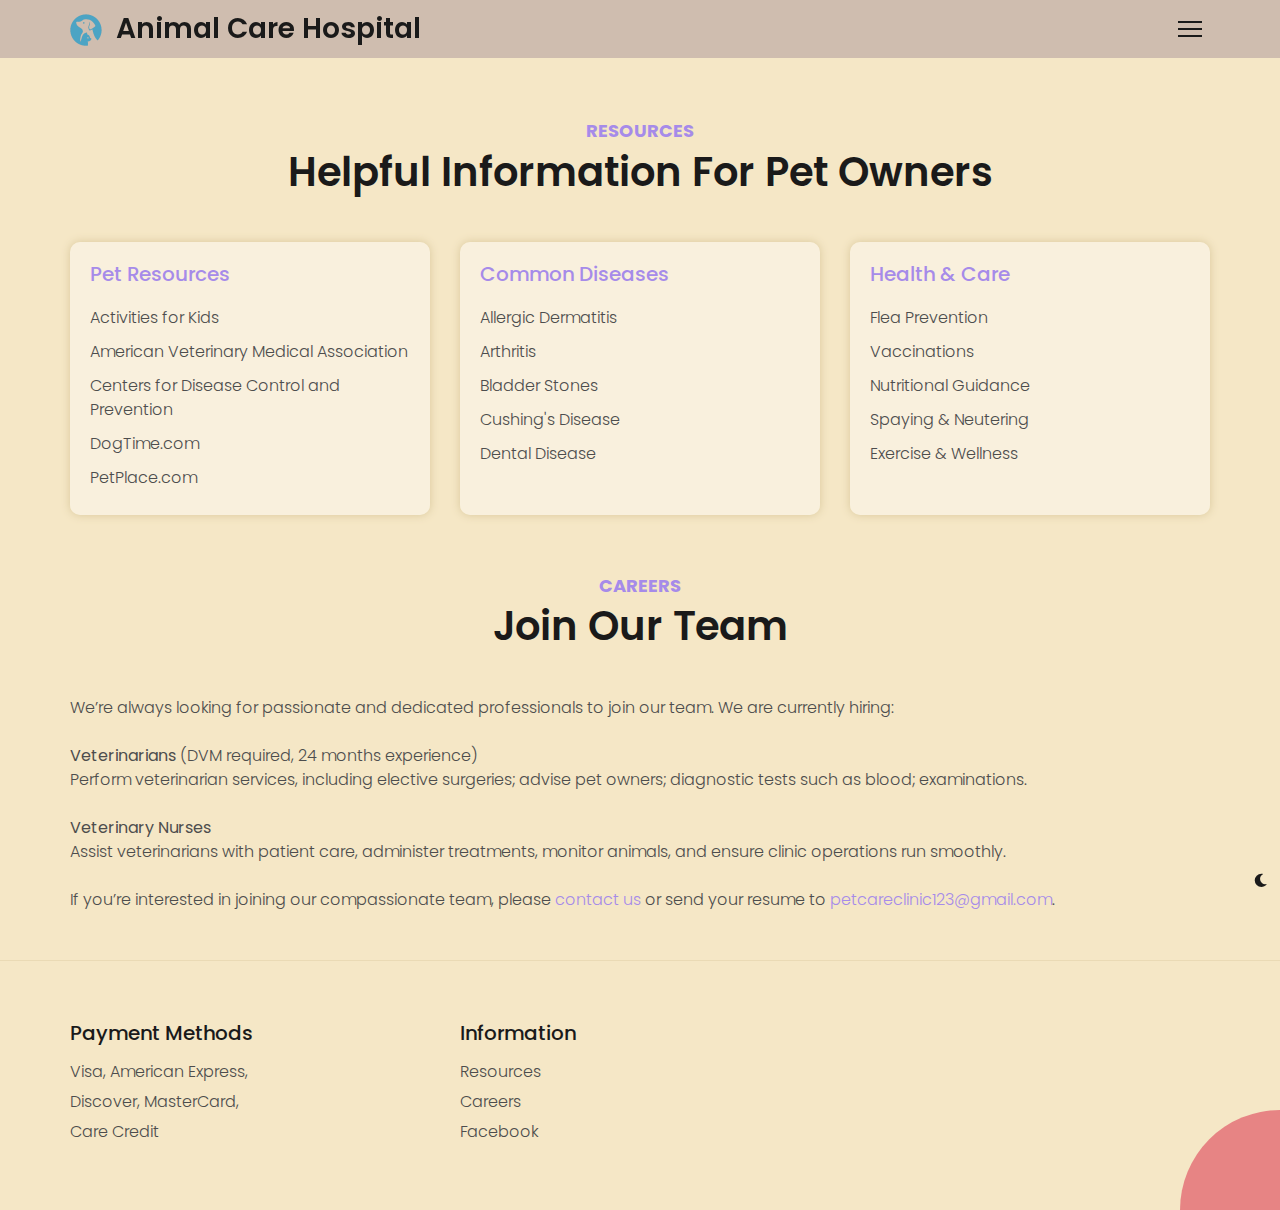
<file: resources.html>
<!DOCTYPE html>
<html lang="en">
<head>
  <title>Resources - Animal Care Hospital</title>
  <meta charset="utf-8">
  <meta name="viewport" content="width=device-width, initial-scale=1.0">
  <link rel="stylesheet" href="css/style.css">
  <link rel="stylesheet" href="css/font-awesome.css">
  <style>
    body {
      background-color: var(--body-bg-color);
      color: var(--black-70);
    }

    .resources-section {
      padding: 120px 0 60px;
    }

    .section-title {
      text-align: center;
      margin-bottom: 40px;
    }

    .section-title h2 {
      color: var(--main-color);
      font-size: 18px;
      text-transform: uppercase;
    }

    .section-title p {
      font-size: 40px;
      font-weight: 600;
      color: var(--black-90);
      text-transform: capitalize;
    }

    .resources-container {
      display: grid;
      grid-template-columns: repeat(auto-fit, minmax(300px, 1fr));
      gap: 30px;
      max-width: 1170px;
      margin: 0 auto;
    }

    .resource-category {
      background-color: var(--white-alpha-40);
      padding: 20px;
      border-radius: 10px;
      box-shadow: 0 0 10px var(--shadow-color);
    }

    .resource-category h3 {
      color: var(--main-color);
      margin-bottom: 15px;
    }

    .resource-category ul {
      list-style: none;
      padding: 0;
    }

    .resource-category li a {
      display: block;
      color: var(--black-70);
      text-decoration: none;
      padding: 5px 0;
      transition: color 0.3s ease;
    }

    .resource-category li a:hover {
      color: var(--main-color);
    }

    /* Responsive */
    @media (max-width: 768px) {
      .resources-container {
        grid-template-columns: 1fr;
      }
    }
  </style>
</head>
<body>

  <!-- Header -->
  <header class="header">
    <div class="container">
      <div class="header-main">
        <div class="logo">
          <a href="index.html"><img src="img/logo.png" alt="logo"> Animal Care Hospital</a>
        </div>
        <button type="button" class="nav-toggler js-nav-toggler">
          <span></span>
        </button>
        <nav class="nav js-nav">
          <ul>
            <li><a href="index.html#home">Home</a></li>
            <li><a href="index.html#about">About</a></li>
            <li><a href="index.html#services">Services</a></li>
            <li><a href="index.html#contact">Contact</a></li>
            <li><a href="coupons.html">Coupons</a></li>
            <li><a href="resources.html">Resources</a></li>
          </ul>
        </nav>
      </div>
    </div>
  </header>

    <!-- Light/Dark Mode Switcher -->
    <button type="button" class="switcher-btn js-switcher-btn">
        <i class="fas fa-moon"></i>
      </button>
  
  <!-- Resources Section -->
  <section class="resources-section">
    <div class="container">
      <div class="section-title">
        <h2>Resources</h2>
        <p>Helpful Information for Pet Owners</p>
      </div>
      <div class="resources-container">
        <!-- Pet Resources -->
        <div class="resource-category">
          <h3>Pet Resources</h3>
          <ul>
            <li><a href="https://www.houseofpetsinc.com/events" target="_blank">Activities for Kids</a></li>
            <li><a href="https://www.avma.org/" target="_blank">American Veterinary Medical Association</a></li>
            <li><a href="https://www.cdc.gov/healthy-pets/pets-animals/index.html" target="_blank">Centers for Disease Control and Prevention</a></li>
            <li><a href="https://dogtime.com/" target="_blank">DogTime.com</a></li>
            <li><a href="https://www.petplace.com/" target="_blank">PetPlace.com</a></li>
          </ul>
        </div>
        <!-- Diseases -->
        <div class="resource-category">
          <h3>Common Diseases</h3>
          <ul>
            <li><a href="https://www.mayoclinic.org/diseases-conditions/pet-allergy/symptoms-causes/syc-20352192" target="_blank">Allergic Dermatitis</a></li>
            <li><a href="https://vetmedbiosci.colostate.edu/vth/services/orthopedic-medicine/arthritis-management-and-prevention/" target="_blank">Arthritis</a></li>
            <li><a href="https://vcahospitals.com/know-your-pet/bladder-stones-in-dogs" target="_blank">Bladder Stones</a></li>
            <li><a href="https://vcahospitals.com/know-your-pet/cushings-disease-in-dogs" target="_blank">Cushing's Disease</a></li>
            <li><a href="https://vcahospitals.com/know-your-pet/dental-disease-and-its-relation-to-systemic-disease-in-pets" target="_blank">Dental Disease</a></li>
          </ul>
        </div>
        <!-- Health & Care -->
        <div class="resource-category">
          <h3>Health & Care</h3>
          <ul>
            <li><a href="https://www.cdc.gov/fleas/prevention/index.html" target="_blank">Flea Prevention</a></li>
            <li><a href="https://www.avma.org/resources-tools/pet-owners/petcare/vaccinations" target="_blank">Vaccinations</a></li>
            <li><a href="https://www.fda.gov/animal-veterinary/animal-health-literacy/helping-pets-live-healthier-thinner-lives-aaha-nutritional-assessment-guidelines" target="_blank">Nutritional Guidance</a></li>
            <li><a href="https://www.avma.org/resources-tools/pet-owners/petcare/spaying-and-neutering" target="_blank">Spaying & Neutering</a></li>
            <li><a href="https://www.mainstreetvets.co/blog/the-importance-of-exercise-for-your-pets-physical-and-mental-health/" target="_blank">Exercise & Wellness</a></li>
          </ul>
        </div>
      </div>
    </div>
  </section>

  <!-- Careers Section -->
<section class="careers-section">
    <div class="container">
      <div class="section-title" id="careers">
        <h2>Careers</h2>
        <p>Join Our Team</p>
      </div>
      <div class="careers-content">
        <p>
          We’re always looking for passionate and dedicated professionals to join our team. We are currently hiring:
        </p> <br>
        <ul>
          <li><strong>Veterinarians</strong> (DVM required, 24 months experience)</li>
          <p>Perform veterinarian services, including elective surgeries; advise pet owners; diagnostic tests such as blood; examinations.</p> <br>
          <li><strong>Veterinary Nurses</strong></li>
          <p>Assist veterinarians with patient care, administer treatments, monitor animals, and ensure clinic operations run smoothly.</p><br>
        </ul>
        <p>
          If you’re interested in joining our compassionate team, please <a href="index.html#contact">contact us</a> or send your resume to 
          <a href="mailto:petcareclinic123@gmail.com">petcareclinic123@gmail.com</a>.
        </p>
        <br><br>
      </div>
    </div>
  </section>

  <!-- Footer -->
  <footer class="footer">
    <div class="footer-top">
      <div class="container">
        <div class="row">
          <div class="footer-item">
            <h3>Payment Methods</h3>
            <ul>
              <li>Visa, American Express,</li>
              <li>Discover, MasterCard,</li>
              <li>Care Credit</li>
            </ul>
          </div>
          <div class="footer-item">
            <h3>Information</h3>
            <ul>
              <li><a href="#">Resources</a></li>
              <li><a href="#">Careers</a></li>
              <li><a href="https://www.facebook.com/animalcarelivonia/" target="_blank" >Facebook</a></li>
            </ul>
          </div>
        </div>
      </div>
    </div>
  </footer>

  <script src="js/script.js" defer></script>

</body>
</html>
</file>
<file: css/style.css>
/* -------------------------------------------------------

************** Table of contents **********************

  01. = fonts
  02. = variables
  03. = override variables for dark theme
  04. = base
  05. = container
  06. = row
  07. = section
  08. = buttons
  09. = forms
  10. = fancy border-radius box
  11. = theme light dark switcher
  12. = animation keyframes
  13. = preloader
  14. = header
  15. = home section
  16. = about section
  17. = services section
  18. = fun fact section
  19. = coupons section
  20. = contact section
  21. = footer 
  22. = responsive
  
----------------------------------------------------------*/


/* ---------------
 01. = fonts 
 ------------------*/
 @import url('https://fonts.googleapis.com/css2?family=Poppins:wght@300;400;500;600;700&display=swap');


/* --------------------
 02. = variables 
 ----------------------*/
 :root {
  --main-color: hsl(257, 68%, 73%);
  --light-red: hsl(0, 67%, 71%);
  --light-yellow: hsl(42, 73%, 74%);
  --black-90: hsl(0, 0%, 10%);
  --black-70: hsl(0, 0%, 30%);
  --white: hsl(0, 0%, 100%);
  --white-alpha-40: hsla(0, 0%, 100%, 0.4);
  --white-alpha-50: hsla(0, 0%, 100%, 0.5);
  --body-bg-color: hsl(42, 71%, 87%);
  --border-color-1: hsl(42, 45%, 73%);
  --border-color-2: hsla(44, 45%, 73%, 0.4);
  --shadow-color: hsl(42, 45%, 73%);
  --disabled-text:rgb(159, 151, 151);
}


/* 03. = override variables for dark theme */
body.dark{
  --body-bg-color: hsl(258, 14%, 18%);
  --white-alpha-40: hsla(0, 0%, 100%, 0.05);
  --black-90: hsl(0, 0%, 100%);
  --black-70: hsla(0, 0%, 100%, 0.7);
  --border-color-1: hsla(0, 0%, 100%, 0.12);
  --border-color-2: hsla(0, 0%, 100%, 0.05);
  --shadow-color: hsla(0, 0%, 0%, 0.15);
  --disabled-text:rgba(255, 255, 255, 0.324);
}


/* 04. = base */
html{
  scroll-behavior: smooth;
}
*{
  box-sizing: border-box;
  margin: 0;
  padding: 0;
}
::before,
::after{
  box-sizing: border-box;
}
body{
  font-family: 'Poppins', sans-serif;
  font-weight: 300;
  font-size: 16px;
  background-color: var(--body-bg-color);
  color: var(--black-70);
  overflow-x: hidden;
  line-height: 1.5;
  -webkit-tap-highlight-color: transparent;
}
h1,h2,h3,h4,h5,h6{
  line-height: 1.2;
  color: var(--black-90);
}
h3{
  font-size: 20px;
  font-weight: 500;
}
a{
  text-decoration: none;
  color: var(--main-color);
}
img{
  max-width: 100%;
  vertical-align: middle;
}
ul{
  list-style: none;
}
::selection{
  color: var(--white);
  background-color: var(--main-color);
}

::-webkit-scrollbar{
  width: 5px;
}
::-webkit-scrollbar-track{
  background-color: var(--body-bg-color);
}
::-webkit-scrollbar-thumb{
  background-color: var(--main-color);
}

/* ---------------------- 
 05. = container 
 ------------------------*/
.container{
  max-width: 1170px;
  margin: auto;
  padding: 0 15px;
}

/* ---------------------- 
 06. = row 
 ------------------------*/
.row{
  --cols: 12;
  display: grid;
  grid-template-columns: repeat(var(--cols), minmax(0, 1fr));
  grid-gap: 30px;
}

/* 07. = section */
.section-padding{
  padding: 60px 0;
}
.section-title{
  text-align: center;
  margin-bottom: 40px;
}
.section-title .title{
  font-size: 18px;
  font-weight: 500;
  text-transform: uppercase;
  color: var(--main-color);
  margin: 0 0 8px;
}
.section-title .sub-title{
  font-size: 40px;
  font-weight: 600;
  color: var(--black-90);
  text-transform: capitalize;
  line-height: 1.2;
}

/* --------------------- 
 08. = buttons 
 --------------------------------*/
 button{
   cursor: pointer;
 }
.btn{
  margin-top: 15px;
  display: inline-block;
  padding: 10px 28px;
  background-color: var(--main-color);
  color: var(--white);
  border-radius: 30px;
  font-weight: 500;
  font-size: 16px;
  text-transform: capitalize;
  line-height: 1.5;
  font-family: inherit;
  border: none;
  vertical-align: middle;
  user-select: none;
  position: relative;
  overflow: hidden;
}
.btn::before,
.btn::after{
  content: '';
  position: absolute;
  background-color: var(--white-alpha-50);
}
.btn::before{
  height: 8px;
  width: 8px;
  left: -8px;
  top: 6px;
  transition: left 0.2s ease;
}
.btn::after{
  height: 10px;
  width: 10px;
  right: -10px;
  bottom: 6px;
  transition: right 0.2s ease;
}
.btn:hover::before{
  left: 14px;
}
.btn:hover::after{
  right: 14px;
}
.btn:hover::before,
.btn:hover::after{
  animation: spin 2s linear infinite;
}

/* Dropdown Styling */
.input-control {
  display: block;
  width: 100%;
  height: 42px;
  background-color: var(--body-bg-color); /* Matches form background */
  border: 1px solid var(--border-color-1); /* Adds a visible border */
  border-radius: 5px; /* Rounded corners */
  padding: 8px; /* Inner padding for better spacing */
  font-size: 16px;
  color: var(--black-70); /* Text color */
  appearance: none; /* Removes default browser styles */
}

.input-control:focus {
  outline: none; /* Removes default focus outline */
  border-color: var(--main-color); /* Highlight border on focus */
  box-shadow: 0 0 5px var(--main-color); /* Adds a subtle focus glow */
}

select.input-control option {
  background-color: var(--body-bg-color); /* Matches the dropdown background */
  color: var(--black-90); /* Text color */
  padding: 5px; /* Adds spacing within options */
}

select.input-control option:disabled {
  color: var(--disabled-text); /* Disabled text is less prominent */
  background-color: var(--body-bg-color); /* Subtle background for disabled */
}

/* 09. = forms */
.input-box{
  margin-bottom: 20px;
}
.input-control::placeholder{
  color: var(--black-70);
}
.input-control{
  display: block;
  width: 100%;
  height: 42px;
  background-color: transparent;
  border: none;
  border-bottom: 1px solid var(--border-color-1);
  font-size: 16px;
  font-family: inherit;
  color: var(--black-90);
}
.input-control:focus{
  outline: none;
}
textarea.input-control{
  height: 120px;
  resize: none;
}
/* -----------------------------
 10. = fancy border-radius box 
 -------------------------------*/
.fancy-br-box{
  height: 400px;
  width: 400px;
  margin: auto;
  position: relative;
  z-index: 1;
}
.fancy-br-box::before{
  content: '';
  position: absolute;
  left: 0;
  top: 0;
  height: 100%;
  width: 100%;
  border: 2px solid transparent;
  border-radius: 50% 40% / 40% 50%;
  transform: rotate(150deg);
  z-index: -1;
}
.fancy-br-box > img{
  border-radius: 30% 70% 50% 50% / 50%;
}
/* 11. = theme light dark switcher */
.switcher-btn{
  height: 40px;
  width: 40px;
  position: fixed;
  right: 0;
  bottom: 0;
  color: var(--black-90);
  z-index: 3;
  border-radius: 50%;
  border: none;
  background-color: transparent;
}
.switcher-btn::before{
  content: '';
  position: absolute;
  left: 0;
  top: 0;
  height: 100%;
  width: 100%;
  background-color: var(--main-color);
  z-index: -1;
  border-radius: 50%;
  transition: transform 0.3s ease;
  transform: scale(0);
}
.switcher-btn:hover::before{
  transform: scale(1);
}

/* --------------------- 
 12. = animation keyframes 
 --------------------------*/
@keyframes moveX {
  0%,100%{
    transform: translateX(0);
  }
  50%{
    transform: translateX(20px);
  }
}
@keyframes spin {
  0%{
    transform: rotate(0);
  }
  100%{
    transform: rotate(360deg);
  }
}

@keyframes zoomInOut {
  0%, 100%{
    transform: scale(1);
  }
  50%{
    transform: scale(1.1);
  }
}

/* 13. = preloader */
.preloader{
  position: fixed;
  left: 0;
  top: 0;
  height: 100%;
  width: 100%;
  background-color: var(--main-color);
  z-index: 10;
  display: flex;
  transition: opacity 0.6s ease;
}
.preloader.fade-out{
  opacity: 0;
}
.preloader img{
  width: 50px;
  margin: auto;
  animation: zoomInOut 1s linear infinite;
}


/* 14. = header */
.header{
  position: fixed;
  left: 0;
  top: 0;
  width: 100%;
  z-index: 2;
  padding: 8px 0;
  background-color: rgba(150, 127, 139, 0.4);
}
.header-main{
  display: flex;
  align-items: center;
  justify-content: space-between;
  position: relative;
}
.logo a{
  font-size: 28px;
  text-transform: capitalize;
  font-weight: 600;
  color: var(--black-90);
}
.logo img{
  width: 32px;
  margin-right: 7px;
}
.nav-toggler{
  height: 34px;
  width: 40px;
  border: none;
  background-color: transparent;
}
.nav-toggler span{
  display: block;
  height: 2px;
  width: 24px;
  background-color: var(--black-90);
  margin: auto;
  position: relative;
  transition: background-color 0.3s ease;
}
.nav-toggler.active span{
  background-color: transparent;
}
.nav-toggler span::before,
.nav-toggler span::after{
  content: '';
  position: absolute;
  left: 0;
  width: 100%;
  height: 100%;
  background-color: var(--black-90);
  transition: top 0.2s ease 0.2s, transform 0.2s ease;
}
.nav-toggler span::before{
  top: -7px;
}
.nav-toggler span::after{
  top: 7px;
}
.nav-toggler.active span::before,
.nav-toggler.active span::after{
  top: 0;
  transition-delay: 0s, 0.2s;
}
.nav-toggler.active span::before{
  transform: rotate(45deg);
}
.nav-toggler.active span::after{
  transform: rotate(-45deg);
}
.nav{
  position: absolute;
  right: 0;
  top: 100%;
  margin-top: 8px;
  visibility: hidden;
  transition: visibility 0s ease 0.5s;
}
.nav.active{
  visibility: visible;
  transition-delay: 0s;
}
.nav li{
  background-color: var(--white-alpha-40);
  text-align: center;
  transform: translateY(20px);
  -webkit-backdrop-filter: blur(5px);
  backdrop-filter: blur(5px);
  opacity: 0;
  transition: opacity 0.5s ease, transform 0.5s ease;
  transition-delay: calc(0.05s * var(--item));
}
.nav.active li{
  opacity: 1;
  transform: translateY(0);
}
.nav li:first-child{
  border-radius: 10px 10px 0 0;
}
.nav li:last-child{
  border-radius: 0 0 10px 10px;
}
.nav a{
  display: block;
  padding: 8px 30px;
  font-weight: 500;
  color: var(--black-90);
  text-transform: capitalize;
  position: relative;
}
.nav a::before{
  content: '';
  height: 2px;
  width: 0;
  position: absolute;
  left: 5px;
  top: 50%;
  transform: translateY(-50%);
  background-color: var(--main-color);
  transition: width 0.3s ease;
}
.nav a:hover::before{
  width: 12px;
}
/* --------------------------
 15. = home section 
 ----------------------------*/
.home{
  padding: 180px 0 80px;
  position: relative;
  z-index: 1;
  overflow: hidden;
}
.home::before{
  content: '';
  position: absolute;
  left: 0;
  top: 0;
  height: 200px;
  width: 200px;
  transform: translate(-50%, -50%);
  background-color: var(--main-color);
  border-radius: 50%;
  z-index: -1;
}
.home-img,
.home-text{
  grid-column: span 6;
  align-self: center;
}
.home-text h1{
  font-size: 50px;
  text-transform: capitalize;
  margin: 0 0 25px;
}
.home-text p{
  margin: 0 0 30px;
}
.home-img .fancy-br-box::before{
  border-color: var(--light-red);
}

/* 16. = about section */
.about{
  overflow: hidden;
}
.about-img,
.about-text{
  grid-column: span 6;
}
.about-img .fancy-br-box::before{
  border-color: var(--light-yellow);
}

.about-text h3{
  margin: 15px 0;
}
.about-text ul li{
  margin-bottom: 6px;
  position: relative;
  padding-left: 30px;
}
.about-text ul i{
  color: var(--main-color);
  position: absolute;
  left: 0;
  top: 5px;
}
/* 17. = services section */
.services-item{
  grid-column: span 6;
  background-color: var(--white-alpha-40);
  padding: 30px;
  border-radius: 10px;
  display: flex;
  align-items: flex-start;
  box-shadow: 0 0 10px var(--shadow-color);
}
.services-item .img-box{
  width: 120px;
  flex-shrink: 0;
  border-radius: 20px;
  border: 1px solid var(--border-color-1);
  padding: 8px;
}
.services-item .img-box img{
  border-radius: 20px;
}
.services-item .text{
  padding-left: 30px;
}
.services-item h3{
  text-transform: capitalize;
  margin: 0 0 15px;
}

/* ------------------------- 
 18. = fun fact section 
 ---------------------------*/
.fun-fact{
  padding: 40px 0;
}
.fun-fact-item{
  grid-column: span 3;
  margin: 40px 0;
  text-align: center;
}
.fun-fact-item .box{
  height: 160px;
  width: 160px;
  display: flex;
  flex-direction: column;
  justify-content: center;
  position: relative;
  z-index: 1;
  margin: auto;
}
.fun-fact-item .box::before,
.fun-fact-item .box::after{
  content: '';
  position: absolute;
  left: 0;
  top: 0;
  height: 100%;
  width: 100%;
  border-radius: 20%;
}
.fun-fact-item .box::before{
  transform: rotate(22deg);
  opacity: 0.3;
  z-index: -2;
}
.fun-fact-item .box::after{
  transform: rotate(45deg);
  opacity: 0.5;
  z-index: -1;
}
.fun-fact-item:nth-child(1) .box::after,
.fun-fact-item:nth-child(1) .box::before{
  background-color: var(--light-red);
}
.fun-fact-item:nth-child(4) .box::after,
.fun-fact-item:nth-child(4) .box::before,
.fun-fact-item:nth-child(2) .box::after,
.fun-fact-item:nth-child(2) .box::before{
  background-color: var(--main-color);
}
.fun-fact-item:nth-child(3) .box::after,
.fun-fact-item:nth-child(3) .box::before{
  background-color: var(--light-yellow);
}
.fun-fact-item h2{
  font-size: 35px;
}
.fun-fact-item p{
  text-transform: capitalize;
}

/* 20. = contact section */
.contact{
  overflow: hidden;
}
.contact-details,
.contact-form{
  grid-column: span 6;
  position: relative;
}
.contact .section-title{
  text-align: left;
  margin-bottom: 15px;
}
.contact-details .text-1{
  margin-bottom: 40px;
}
.contact-info-item{
  position: relative;
  margin-bottom: 10px;
  padding-left: 30px;
}
.contact-info-item i{
  position: absolute;
  left: 0;
  top: 7px;
  font-size: 14px;
}
.contact-details .social-links{
  margin-top: 25px;
}
.contact-details .social-links a{
  height: 35px;
  width: 35px;
  color: var(--main-color);
  display: inline-flex;
  align-items: center;
  justify-content: center;
  border: 1px solid var(--main-color);
  border-radius: 50%;
  margin-right: 5px;
  transition: color 0.3s ease;
  position: relative;
}
.contact-details .social-links a:hover{
  color: var(--white);
}
.contact-details .social-links a::before{
  content: '';
  position: absolute;
  left: 0;
  top: 0;
  height: 100%;
  width: 100%;
  background-color: var(--main-color);
  border-radius: 50%;
  z-index: -1;
  transform: scale(0);
  transition: transform 0.3s ease;
}
.contact-details .social-links a:hover::before{
  transform: scale(1);
}
.contact-form::before,
.contact-form::after{
  content: '';
  position: absolute;
  transform: rotate(10deg);
}
.contact-form::before{
  right: -4px;
  top: 0px;
  height: 40px;
  width: 40px;
  background-color: var(--light-red);
  z-index: -1;
}
.contact-form::after{
  left: -15px;
  bottom: 0;
  height: 20px;
  width: 20px;
  background-color: var(--main-color);
}

.contact-box{
  background-color: var(--white-alpha-40);
  padding: 50px;
  border-radius: 30px;
  box-shadow: 0 0 10px var(--shadow-color);
}

/* 21. = footer  */
.footer{
  position: relative;
  z-index: 1;
  overflow: hidden;
}
.footer::after{
  content: '';
  position: absolute;
  right: 0;
  bottom: 0;
  height: 200px;
  width: 200px;
  transform: translate(50%, 50%);
  background-color: var(--light-red);
  border-radius: 50%;
  z-index: -1;
}
.footer-top{
  padding: 60px 0;
  border-top: 1px solid var(--border-color-2);
}
.footer-item{
  grid-column: span 4;
}
.footer-item h3{
  text-transform: capitalize;
  margin: 0 0 15px;
}
.footer ul li{
  margin-bottom: 6px;
}
.footer ul a{
  display: inline-block;
  color: var(--black-70);
  text-transform: capitalize;
  transition: color 0.3s ease;
}
.footer ul a:hover{
  color: var(--main-color);
}
.footer-bottom{
  border-top: 1px solid var(--border-color-2);
  padding: 20px 0;
  text-align: center;
}
/* 22. = responsive */

@media(max-width: 1199px){
  .container{
    padding: 0 30px;
  }
}
@media(max-width: 991px){
  .fancy-br-box{
    height: 280px;
    width: 280px;
  }
  .home-text h1{
    font-size: 35px;
  }
  .section-title .sub-title{
    font-size: 32px;
  }
  .services-item{
    flex-direction: column;
    text-align: center;
    align-items: center;
  }
  .services-item .img-box{
    margin-bottom: 20px;
  }
  .services-item .text{
    padding-left: 0;
  }
  .fun-fact-item{
    grid-column: span 6;
  }
  .pricing-item{
    grid-column: span 6;
  }
  .contact-box{
    padding: 30px;
  }
  .footer-item{
    grid-column: span 6;
  }
}
@media(max-width: 767px){
  .container{
    padding: 0 15px;
  } 
  .home{
    padding: 140px 0 80px;
  }
  .home-img, .home-text{
    grid-column: span 12;
  }
  .home-img{
    order: -1;
  }
  .home-text{
    margin-top: 60px;
  }
  .section-title .sub-title{
    font-size: 26px;
  }
  .about-img, .about-text{
    grid-column: span 12;
  }
  .about-text{
    margin-top: 60px;
  }
  .pricing-item{
    grid-column: span 12;
  }
  .contact-details, 
  .contact-form{
    grid-column: span 12;
  }
  .contact-form{
    margin-top: 40px;
  }
}
@media(max-width: 575px){
  .services-item{
    grid-column: span 12;
  } 
  .fun-fact-item{
    grid-column: span 12;
  }
  .footer-item{
    grid-column: span 12;
  }
  .row{
    grid-gap: 15px;
  }
}
</file>
